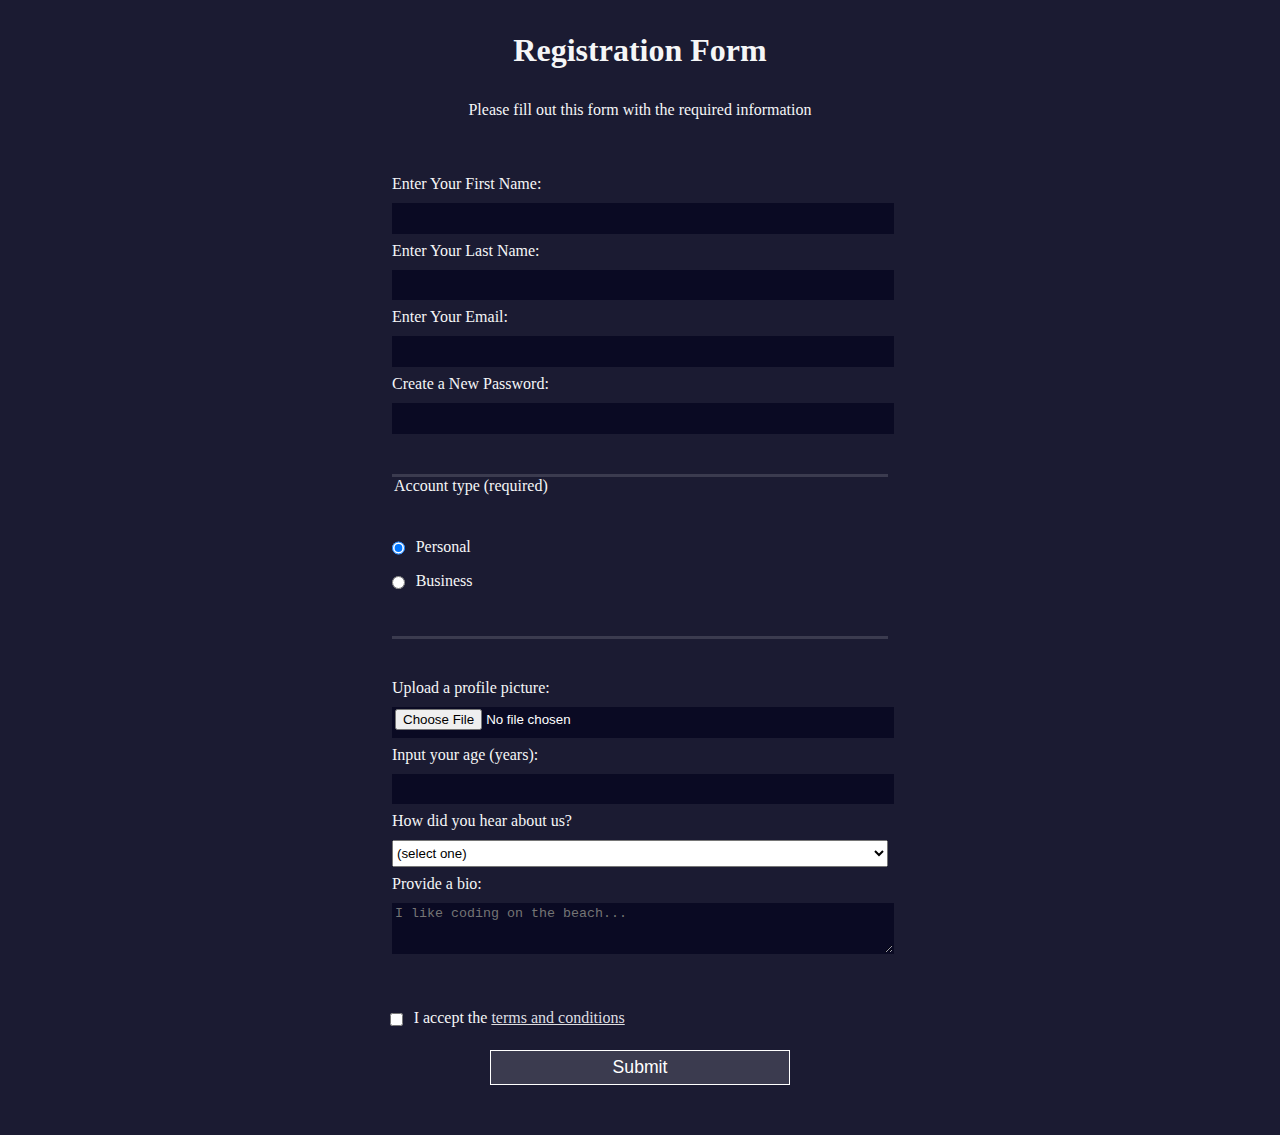
<file: 04-RegistrationForm/index.html>
<!DOCTYPE html>
<html lang="en">
    <head>
        <meta charset="utf-8">
        <link rel="stylesheet" href="./styles.css">
        <title>Registration Form</title>
    </head>
    <body>
        <h1>Registration Form</h1>
        <p>Please fill out this form with the required information</p>
        <!-- Action attribute specifies target server 
         method attribute specifies how to send form data -->
        <form action="https://register-demo.freecodecamp.org" method="post">
            <fieldset>
                <label for="first-name">Enter Your First Name: <input name="first-name" required id="first-name" type="text"></label> <!-- Space between innerText and input is important -->
                <label for="last-name">Enter Your Last Name: <input name="last-name" required id="last-name" type="text"></label> <!-- Link label & input with for & id attributes -->
                <label for="email">Enter Your Email: <input required name="email" id="email" type="email"></label>  <!-- Type attributes allow browser to expect certain characteristics. Password obscures entry field while email allows entries with @ and . in the domain-->
                <label for="new-password">Create a New Password: <input name="password" required id="new-password" type="password" minlength="8" pattern="[a-z0-5]{8,1}"></label>
                <!-- The input element pattern attribute allows a regex expression for password validation -->
            </fieldset>
            <fieldset>
                <legend>Account type (required)</legend>
                <!-- Adding a name attribute to the input elements with the same value relates the elements and allows only one selection -->
                <label for="personal-account"><input class="inline" type="radio" name="account-type" checked id="personal-account"> Personal</label>
                <label for="business-account"><input class="inline" type="radio" name="account-type" id="business-account"> Business</label>
            </fieldset>
            <fieldset>
                <label for="profile-picture">Upload a profile picture: <input type="file" name="avatar" id="profile-picture"></label>
                <label for="age">Input your age (years): <input type="number" min="13" max="120" name="age" id="age"></label>
                <label for="referrer">How did you hear about us? 
                    <select name="referrer" id="referrer">
                        <option value="">(select one)</option>
                        <option value="1">freeCodeCamp News</option>
                        <option value="2">freeCodeCamp YouTube Channel</option>
                        <option value="3">freeCodeCamp Forum</option>
                        <option value="4">Other</option>
                    </select>
                </label>
                <label for="bio">Provide a bio: <textarea rows="3" cols="30" name="bio" id="bio" placeholder="I like coding on the beach..." ></textarea></label>
            </fieldset>
            <label for="terms-and-conditions"><input class="inline" required type="checkbox" name="t&cs" id="terms-and-conditions"> I accept the <a href="https://www.freecodecamp.org/news/terms-of-service/">terms and conditions</a></label>
            <input type="submit" value="Submit"> 
            <!-- The first input element with a type of submit is automatically set to submit its nearest parent form element -->
        </form>
    </body>
</html>
</file>
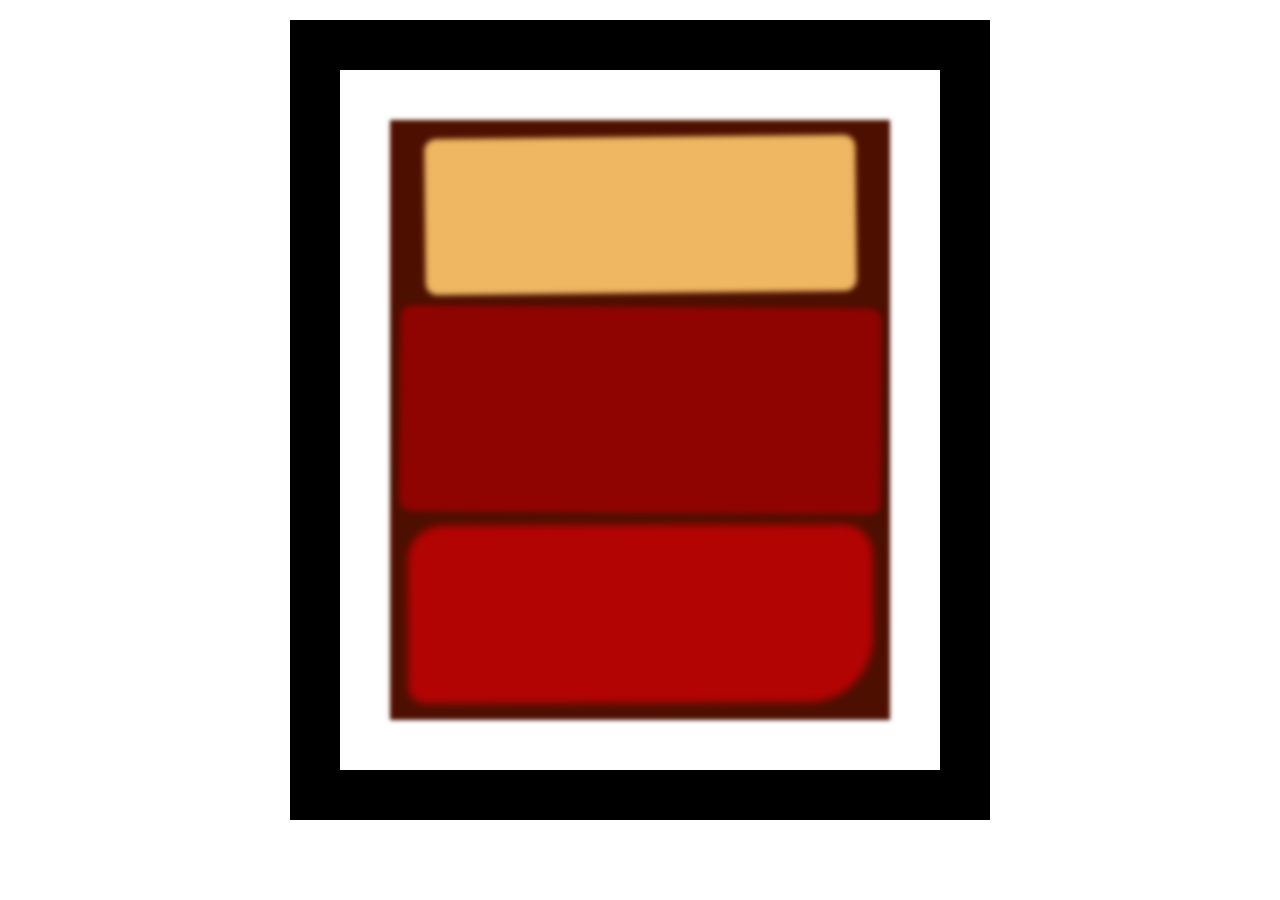
<file: 05-RothkoPainting/index.html>
<!DOCTYPE html>
<html lang="en">
    <head>
        <meta charset="utf-8">
        <link rel="stylesheet" href="styles.css">
        <title>Rothko Painting</title>
    </head>
    <body>
        <!-- <img src="https://cdn.freecodecamp.org/curriculum/css-box-model/diagram-1.png" alt=""> -->
        <!-- <img src="https://cdn.freecodecamp.org/curriculum/css-box-model/diagram-2.png" alt=""> -->
        <!-- <img src="https://cdn.freecodecamp.org/curriculum/css-box-model/diagram-3.png" alt=""> -->
        <div class="frame">
            <div class="canvas">
                <div class="one"></div>
                <div class="two"></div>
                <div class="three"></div>
            </div>
        </div>
    </body>
</html>
</file>
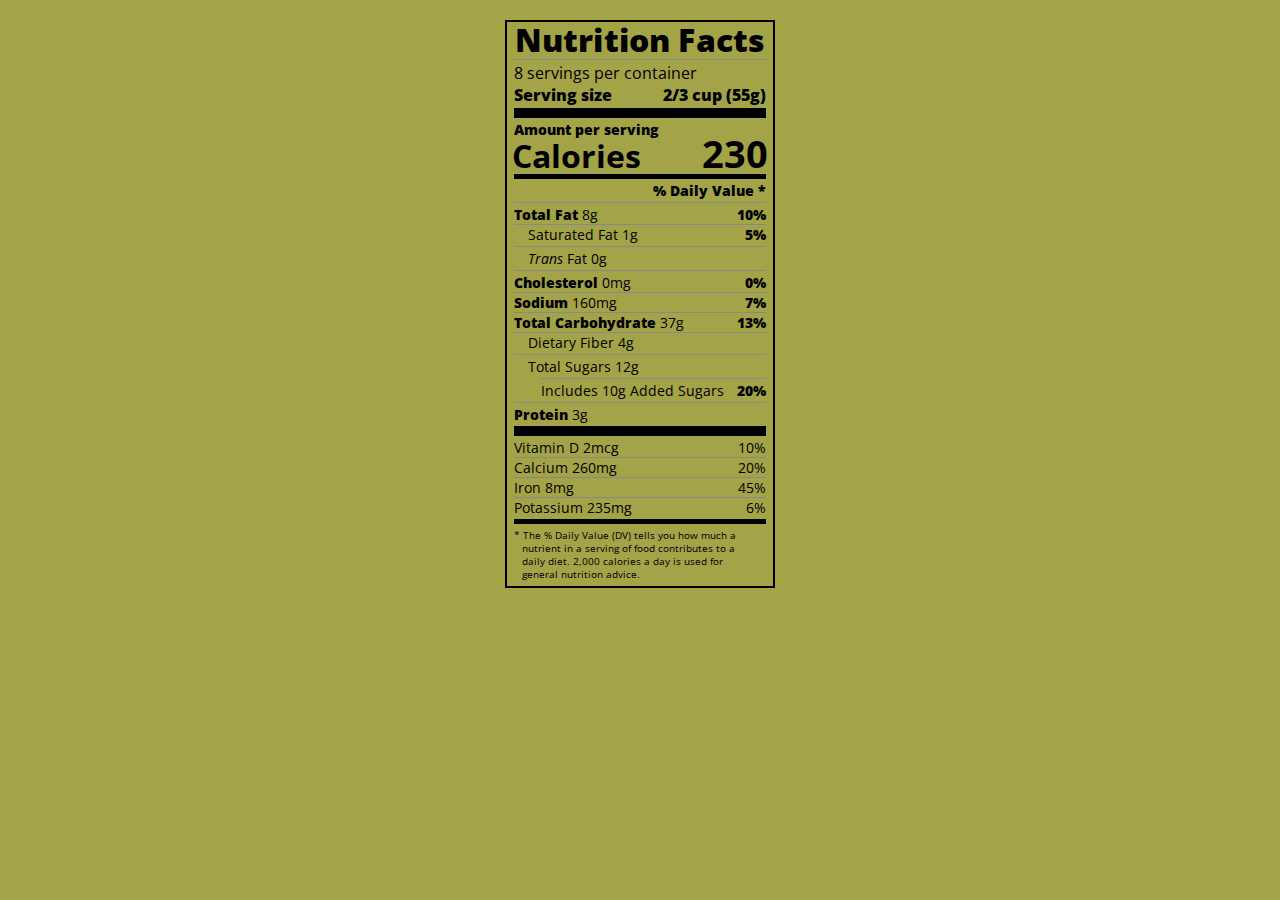
<file: 07-NutritionLabel/index.html>
<!DOCTYPE html>
<html lang="en">

<head>
    <meta charset="UTF-8">
    <link rel="stylesheet" href="https://fonts.googleapis.com/css?family=Open+Sans:400,700,800">
    <link rel="stylesheet" href="styles.css">
    <title>Nutrition Label</title>
</head>

<body>
    <div class="label">
        <header>
            <h1 class="bold">Nutrition Facts</h1>
            <div class="divider"></div>
            <p>8 servings per container</p>
            <p class="bold">Serving size <span>2/3 cup (55g)</span></p>
        </header>
        <div class="divider large"></div>
        <div class="calories-info">
            <div class="left-container">
                <h2 class="bold small-text">Amount per serving</h2>
                <p>Calories</p>
            </div>
            <span>230</span>
        </div>
        <div class="divider medium"></div>
        <div class="daily-value small-text">
            <p class="no-divider bold right">% Daily Value *</p>
            <div class="divider"></div>
            <p><span><span class="bold">Total Fat</span> 8g</span> <span class="bold">10%</span></p>
            <p class="no-divider indent">Saturated Fat 1g <span class="bold">5%</span></p>
            <div class="divider"></div>
            <p class="indent no-divider"><span><i>Trans</i> Fat 0g</span></p>
            <div class="divider"></div>
            <p><span><span class="bold">Cholesterol</span> 0mg</span> <span class="bold">0%</span></p>
            <p><span><span class="bold">Sodium</span> 160mg</span> <span class="bold">7%</span></p>
            <p><span><span class="bold">Total Carbohydrate</span> 37g</span> <span class="bold">13%</span></p>
            <p class="no-divider indent">Dietary Fiber 4g</p>
            <div class="divider"></div>
            <p class="no-divider indent">Total Sugars 12g</p>
            <div class="divider double-indent"></div>
            <p class="no-divider double-indent">Includes 10g Added Sugars <span class="bold">20%</span></p>
            <div class="divider"></div>
            <p class="no-divider"><span><span class="bold">Protein</span> 3g</span></p>
            <div class="divider large"></div>
            <p>Vitamin D 2mcg <span>10%</span></p>
            <p>Calcium 260mg <span>20%</span></p>
            <p>Iron 8mg <span>45%</span></p>
            <p class="no-divider">Potassium 235mg <span>6%</span></p>
        </div>
        <div class="divider medium"></div>
        <p class="note">* The % Daily Value (DV) tells you how much a nutrient in a serving of food contributes to a daily diet. 2,000 calories a day is used for general nutrition advice.</p>
    </div>
</body>

</html>
</file>
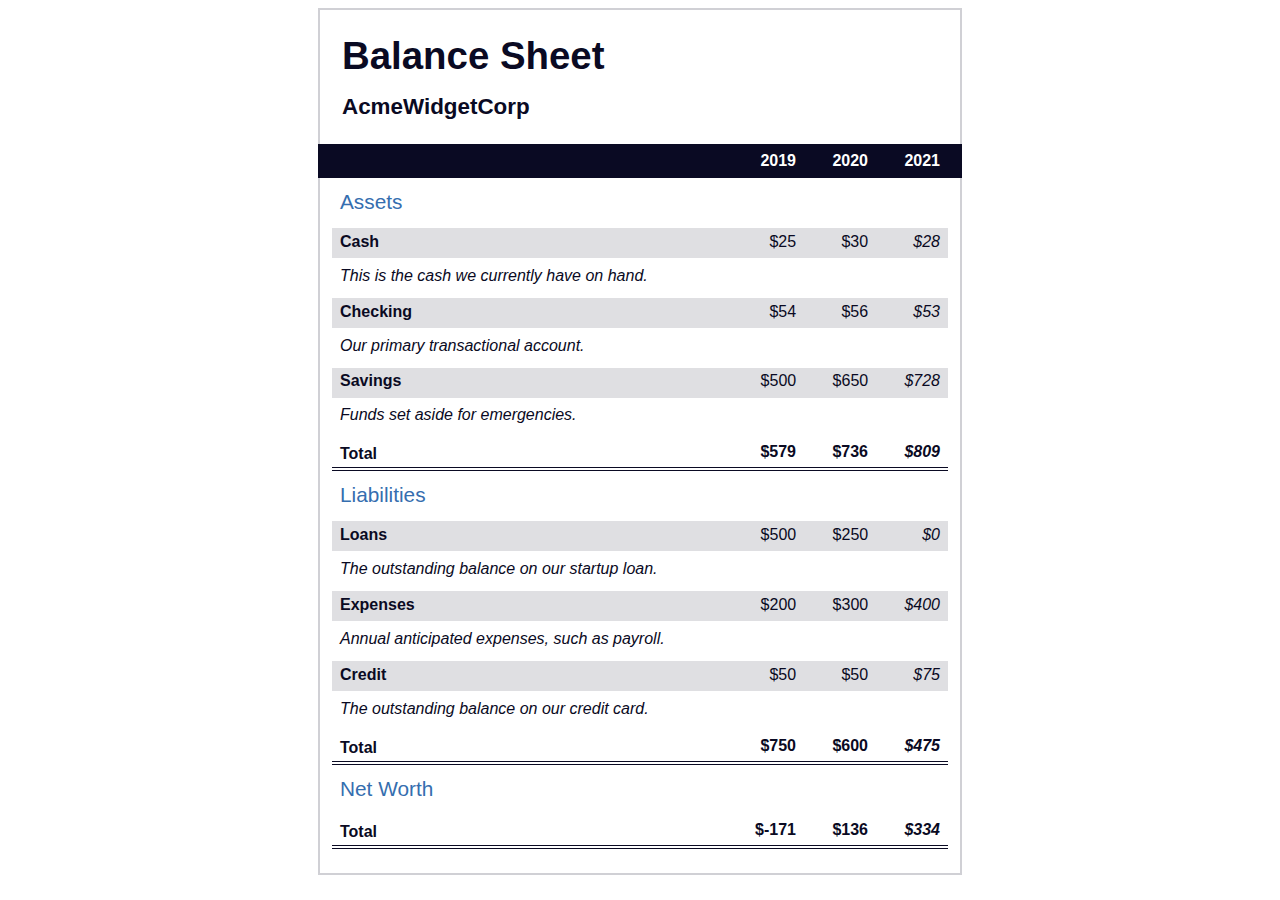
<file: 09-BalanceSheet/index.html>
<!DOCTYPE html>
<html lang="en">
    <head>
        <meta charset="UTF-8">
        <meta name="viewport" content="width=device-width, initial-scale=1.0">
        <link rel="stylesheet" href="styles.css">
        <title>Balance Sheet</title>
    </head>
    <body>
        <main>
            <section>
                <h1>
                    <span class="flex">
                        <span>AcmeWidgetCorp</span><span>Balance Sheet</span>
                    </span>
                </h1>
                <div id="years" aria-hidden="true">
                    <span class="year">2019</span>
                    <span class="year">2020</span>
                    <span class="year">2021</span>
                </div>
                <div class="table-wrap">
                    <table>
                        <caption>Assets</caption>
                        <thead>
                            <tr> <!-- table row element -->
                                <td> <!-- Data cell element -->
                                    <th><span class="sr-only year">2019</span></th> <!-- header cell -->
                                    <th><span class="sr-only year">2020</span></th>
                                    <th class="current"><span class="sr-only year">2021</span></th>
                                </td>
                            </tr>
                        </thead>
                        <tbody>
                            <tr class="data">
                                <th>Cash <span class="description">This is the cash we currently have on hand.</span></th>
                                <td>$25</td>
                                <td>$30</td>
                                <td class="current">$28</td>
                            </tr>
                            <tr class="data">
                                <th>Checking <span class="description">Our primary transactional account.</span></th>
                                <td>$54</td>
                                <td>$56</td>
                                <td class="current">$53</td>
                            </tr>
                            <tr class="data">
                                <th>Savings <span class="description">Funds set aside for emergencies.</span></th>
                                <td>$500</td>
                                <td>$650</td>
                                <td class="current">$728</td>
                            </tr>
                            <tr class="total">
                                <th>Total <span class="sr-only">Assets</span></th>
                                <td>$579</td>
                                <td>$736</td>
                                <td class="current">$809</td>
                            </tr>
                        </tbody>
                    </table>
                    <table>
                        <caption>Liabilities</caption>
                        <thead>
                            <tr>
                                <td>
                                    <th><span class="sr-only">2019</span></th>
                                    <th><span class="sr-only">2020</span></th>
                                    <th><span class="sr-only">2021</span></th>
                                </td>
                            </tr>
                        </thead>
                        <tbody>
                            <tr class="data">
                                <th>Loans <span class="description">The outstanding balance on our startup loan.</span></th>
                                <td>$500</td>
                                <td>$250</td>
                                <td class="current">$0</td>
                            </tr>
                            <tr class="data">
                                <th>Expenses <span class="description">Annual anticipated expenses, such as payroll.</span></th>
                                <td>$200</td>
                                <td>$300</td>
                                <td class="current">$400</td>
                            </tr>
                            <tr class="data">
                                <th>Credit <span class="description">The outstanding balance on our credit card.</span></th>
                                <td>$50</td>
                                <td>$50</td>
                                <td class="current">$75</td>
                            </tr>
                            <tr class="total">
                                <th>Total <span class="sr-only">Liabilities</span></th>
                                <td>$750</td>
                                <td>$600</td>
                                <td class="current">$475</td>
                            </tr>
                        </tbody>
                    </table>
                    <table>
                        <caption>Net Worth</caption>
                        <thead>
                            <tr>
                                <td></td>
                                <th><span class="sr-only">2019</span></th>
                                <th><span class="sr-only">2020</span></th>
                                <th><span class="sr-only">2021</span></th>
                            </tr>
                        </thead>
                        <tbody>
                            <tr class="total">
                                <th>Total <span class="sr-only">Net Worth</span></th>
                                <td>$-171</td>
                                <td>$136</td>
                                <td class="current">$334</td>
                            </tr>
                        </tbody>
                    </table>
                </div>
            </section>
        </main>
    </body>
</html>
</file>
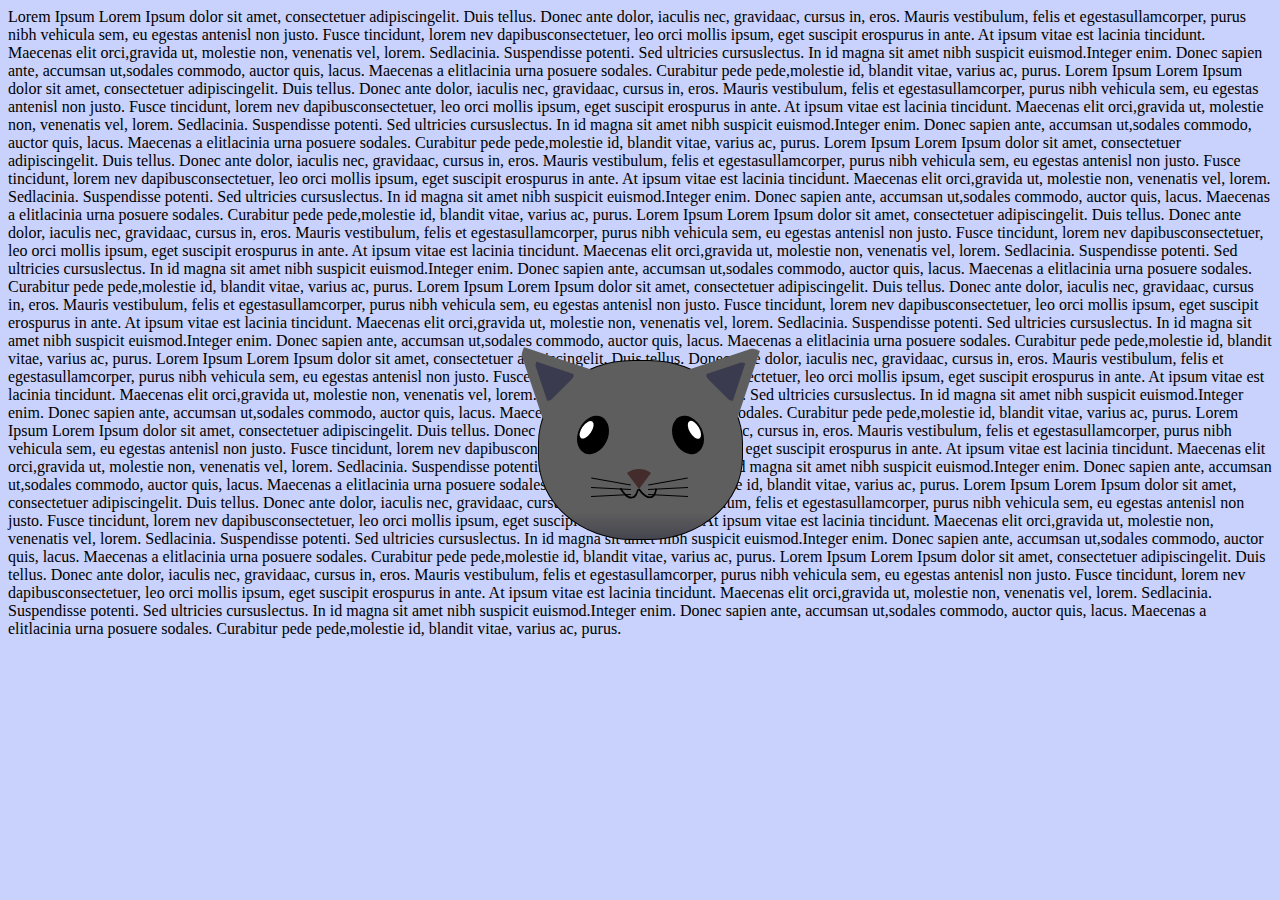
<file: 10-CatPainting/index.html>
<!DOCTYPE html>
<html lang="en">
    <head>
        <meta charset="UTF-8">
        <link rel="stylesheet" href="./styles.css">
        <title>fCC Cat Painting</title>
    </head>
    <body>
        <main>
            Lorem Ipsum Lorem Ipsum dolor sit amet, consectetuer adipiscingelit. Duis tellus. Donec ante dolor, iaculis nec, gravidaac, cursus in, eros. Mauris vestibulum, felis et egestasullamcorper, purus nibh vehicula sem, eu egestas antenisl non justo. Fusce tincidunt, lorem nev dapibusconsectetuer, leo orci mollis ipsum, eget suscipit erospurus in ante. At ipsum vitae est lacinia tincidunt. Maecenas elit orci,gravida ut, molestie non, venenatis vel, lorem. Sedlacinia. Suspendisse potenti. Sed ultricies cursuslectus. In id magna sit amet nibh suspicit euismod.Integer enim. Donec sapien ante, accumsan ut,sodales commodo, auctor quis, lacus. Maecenas a elitlacinia urna posuere sodales. Curabitur pede pede,molestie id, blandit vitae, varius ac, purus. 
            Lorem Ipsum Lorem Ipsum dolor sit amet, consectetuer adipiscingelit. Duis tellus. Donec ante dolor, iaculis nec, gravidaac, cursus in, eros. Mauris vestibulum, felis et egestasullamcorper, purus nibh vehicula sem, eu egestas antenisl non justo. Fusce tincidunt, lorem nev dapibusconsectetuer, leo orci mollis ipsum, eget suscipit erospurus in ante. At ipsum vitae est lacinia tincidunt. Maecenas elit orci,gravida ut, molestie non, venenatis vel, lorem. Sedlacinia. Suspendisse potenti. Sed ultricies cursuslectus. In id magna sit amet nibh suspicit euismod.Integer enim. Donec sapien ante, accumsan ut,sodales commodo, auctor quis, lacus. Maecenas a elitlacinia urna posuere sodales. Curabitur pede pede,molestie id, blandit vitae, varius ac, purus. 
            Lorem Ipsum Lorem Ipsum dolor sit amet, consectetuer adipiscingelit. Duis tellus. Donec ante dolor, iaculis nec, gravidaac, cursus in, eros. Mauris vestibulum, felis et egestasullamcorper, purus nibh vehicula sem, eu egestas antenisl non justo. Fusce tincidunt, lorem nev dapibusconsectetuer, leo orci mollis ipsum, eget suscipit erospurus in ante. At ipsum vitae est lacinia tincidunt. Maecenas elit orci,gravida ut, molestie non, venenatis vel, lorem. Sedlacinia. Suspendisse potenti. Sed ultricies cursuslectus. In id magna sit amet nibh suspicit euismod.Integer enim. Donec sapien ante, accumsan ut,sodales commodo, auctor quis, lacus. Maecenas a elitlacinia urna posuere sodales. Curabitur pede pede,molestie id, blandit vitae, varius ac, purus. 
            Lorem Ipsum Lorem Ipsum dolor sit amet, consectetuer adipiscingelit. Duis tellus. Donec ante dolor, iaculis nec, gravidaac, cursus in, eros. Mauris vestibulum, felis et egestasullamcorper, purus nibh vehicula sem, eu egestas antenisl non justo. Fusce tincidunt, lorem nev dapibusconsectetuer, leo orci mollis ipsum, eget suscipit erospurus in ante. At ipsum vitae est lacinia tincidunt. Maecenas elit orci,gravida ut, molestie non, venenatis vel, lorem. Sedlacinia. Suspendisse potenti. Sed ultricies cursuslectus. In id magna sit amet nibh suspicit euismod.Integer enim. Donec sapien ante, accumsan ut,sodales commodo, auctor quis, lacus. Maecenas a elitlacinia urna posuere sodales. Curabitur pede pede,molestie id, blandit vitae, varius ac, purus. 
            <div class="cat-head">
                <div class="cat-ears">
                    <div class="cat-left-ear">
                        <div class="cat-left-inner-ear"></div>
                    </div>
                    <div class="cat-right-ear">
                        <div class="cat-right-inner-ear"></div>
                    </div>
                </div>
                <div class="cat-eyes">
                    <div class="cat-left-eye">
                        <div class="cat-left-inner-eye"></div>
                    </div>
                    <div class="cat-right-eye">
                        <div class="cat-right-inner-eye"></div>
                    </div>
                </div>
                <div class="cat-nose"></div>
                <div class="cat-mouth">
                    <div class="cat-mouth-line-left"></div>
                    <div class="cat-mouth-line-right"></div>
                </div>
                <div class="cat-whiskers">
                    <div class="cat-whiskers-left">
                        <div class="cat-whisker-left-top"></div>
                        <div class="cat-whisker-left-middle"></div>
                        <div class="cat-whisker-left-bottom"></div>
                    </div>
                    <div class="cat-whiskers-right">
                        <div class="cat-whisker-right-top"></div>
                        <div class="cat-whisker-right-middle"></div>
                        <div class="cat-whisker-right-bottom"></div>
                    </div>
                </div>
            </div>
            Lorem Ipsum Lorem Ipsum dolor sit amet, consectetuer adipiscingelit. Duis tellus. Donec ante dolor, iaculis nec, gravidaac, cursus in, eros. Mauris vestibulum, felis et egestasullamcorper, purus nibh vehicula sem, eu egestas antenisl non justo. Fusce tincidunt, lorem nev dapibusconsectetuer, leo orci mollis ipsum, eget suscipit erospurus in ante. At ipsum vitae est lacinia tincidunt. Maecenas elit orci,gravida ut, molestie non, venenatis vel, lorem. Sedlacinia. Suspendisse potenti. Sed ultricies cursuslectus. In id magna sit amet nibh suspicit euismod.Integer enim. Donec sapien ante, accumsan ut,sodales commodo, auctor quis, lacus. Maecenas a elitlacinia urna posuere sodales. Curabitur pede pede,molestie id, blandit vitae, varius ac, purus.            Lorem Ipsum Lorem Ipsum dolor sit amet, consectetuer adipiscingelit. Duis tellus. Donec ante dolor, iaculis nec, gravidaac, cursus in, eros. Mauris vestibulum, felis et egestasullamcorper, purus nibh vehicula sem, eu egestas antenisl non justo. Fusce tincidunt, lorem nev dapibusconsectetuer, leo orci mollis ipsum, eget suscipit erospurus in ante. At ipsum vitae est lacinia tincidunt. Maecenas elit orci,gravida ut, molestie non, venenatis vel, lorem. Sedlacinia. Suspendisse potenti. Sed ultricies cursuslectus. In id magna sit amet nibh suspicit euismod.Integer enim. Donec sapien ante, accumsan ut,sodales commodo, auctor quis, lacus. Maecenas a elitlacinia urna posuere sodales. Curabitur pede pede,molestie id, blandit vitae, varius ac, purus. 
            Lorem Ipsum Lorem Ipsum dolor sit amet, consectetuer adipiscingelit. Duis tellus. Donec ante dolor, iaculis nec, gravidaac, cursus in, eros. Mauris vestibulum, felis et egestasullamcorper, purus nibh vehicula sem, eu egestas antenisl non justo. Fusce tincidunt, lorem nev dapibusconsectetuer, leo orci mollis ipsum, eget suscipit erospurus in ante. At ipsum vitae est lacinia tincidunt. Maecenas elit orci,gravida ut, molestie non, venenatis vel, lorem. Sedlacinia. Suspendisse potenti. Sed ultricies cursuslectus. In id magna sit amet nibh suspicit euismod.Integer enim. Donec sapien ante, accumsan ut,sodales commodo, auctor quis, lacus. Maecenas a elitlacinia urna posuere sodales. Curabitur pede pede,molestie id, blandit vitae, varius ac, purus. 
            Lorem Ipsum Lorem Ipsum dolor sit amet, consectetuer adipiscingelit. Duis tellus. Donec ante dolor, iaculis nec, gravidaac, cursus in, eros. Mauris vestibulum, felis et egestasullamcorper, purus nibh vehicula sem, eu egestas antenisl non justo. Fusce tincidunt, lorem nev dapibusconsectetuer, leo orci mollis ipsum, eget suscipit erospurus in ante. At ipsum vitae est lacinia tincidunt. Maecenas elit orci,gravida ut, molestie non, venenatis vel, lorem. Sedlacinia. Suspendisse potenti. Sed ultricies cursuslectus. In id magna sit amet nibh suspicit euismod.Integer enim. Donec sapien ante, accumsan ut,sodales commodo, auctor quis, lacus. Maecenas a elitlacinia urna posuere sodales. Curabitur pede pede,molestie id, blandit vitae, varius ac, purus. 
            Lorem Ipsum Lorem Ipsum dolor sit amet, consectetuer adipiscingelit. Duis tellus. Donec ante dolor, iaculis nec, gravidaac, cursus in, eros. Mauris vestibulum, felis et egestasullamcorper, purus nibh vehicula sem, eu egestas antenisl non justo. Fusce tincidunt, lorem nev dapibusconsectetuer, leo orci mollis ipsum, eget suscipit erospurus in ante. At ipsum vitae est lacinia tincidunt. Maecenas elit orci,gravida ut, molestie non, venenatis vel, lorem. Sedlacinia. Suspendisse potenti. Sed ultricies cursuslectus. In id magna sit amet nibh suspicit euismod.Integer enim. Donec sapien ante, accumsan ut,sodales commodo, auctor quis, lacus. Maecenas a elitlacinia urna posuere sodales. Curabitur pede pede,molestie id, blandit vitae, varius ac, purus. 
        </main>
    </body>
</html>
</file>
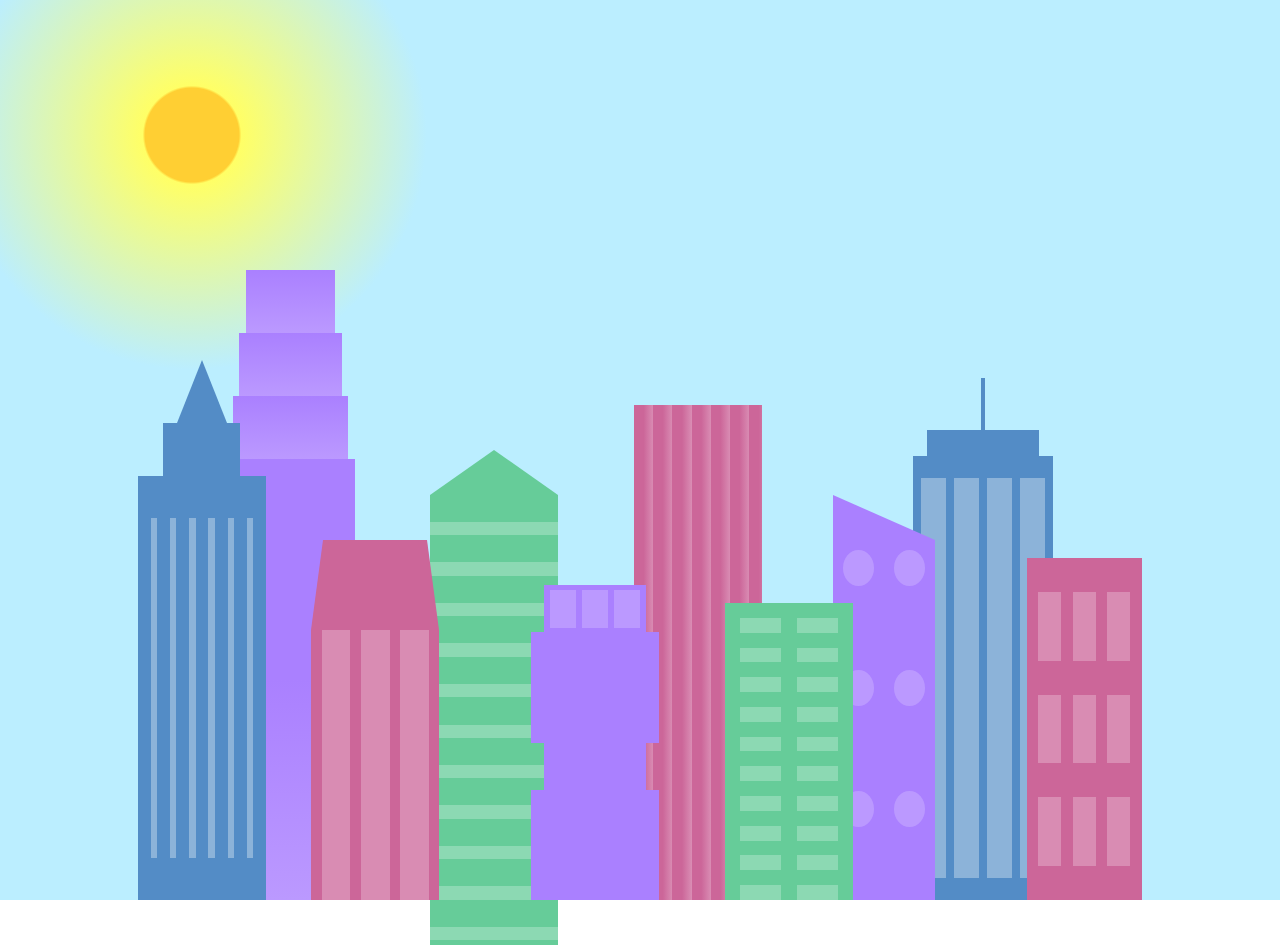
<file: 12_CitySkyline/index.html>
<!DOCTYPE html>
<html lang="en">
    <head>
        <meta charset="UTF-8">
        <link rel="stylesheet" href="./styles.css">
        <title>City Skyline</title>
    </head>
    <body>
        <div class="background-buildings sky">
            <div></div>
            <div></div>
            <div class="bb1 building-wrap">
                <div class="bb1a bb1-window"></div>
                <div class="bb1b bb1-window"></div>
                <div class="bb1c bb1-window"></div>
                <div class="bb1d"></div>
            </div>
            <div class="bb2">
                <div class="bb2a"></div>
                <div class="bb2b"></div>
            </div>
            <div class="bb3"></div>
            <div></div>
            <div class="bb4 building-wrap">
                <div class="bb4a"></div>
                <div class="bb4b"></div>
                <div class="bb4c window-wrap">
                    <div class="bb4-window"></div>
                    <div class="bb4-window"></div>
                    <div class="bb4-window"></div>
                    <div class="bb4-window"></div>
                </div>
            </div>
            <div></div>
            <div></div>
        </div>
        <div class="foreground-buildings">
            <div></div>
            <div></div>
            <div class="fb1 building-wrap">
                <div class="fb1a"></div>
                <div class="fb1b"></div>
                <div class="fb1c"></div>
            </div>
            <div class="fb2">
                <div class="fb2a"></div>
                <div class="fb2b window-wrap">
                    <div class="fb2-window"></div>
                    <div class="fb2-window"></div>
                    <div class="fb2-window"></div>
                </div>
            </div>
            <div></div>
            <div class="fb3 building-wrap">
                <div class="fb3a window-wrap">
                    <div class="fb3-window"></div>
                    <div class="fb3-window"></div>
                    <div class="fb3-window"></div>
                </div>
                <div class="fb3b"></div>
                <div class="fb3a"></div>
                <div class="fb3b"></div>
            </div>
            <div class="fb4">
                <div class="fb4a"></div>
                <div class="fb4b">
                    <div class="fb4-window"></div>
                    <div class="fb4-window"></div>
                    <div class="fb4-window"></div>
                    <div class="fb4-window"></div>
                    <div class="fb4-window"></div>
                    <div class="fb4-window"></div>
                </div>
            </div>
            <div class="fb5"></div>
            <div class="fb6"></div>
            <div></div>
            <div></div>
        </div>
    </body>
</html>
</file>
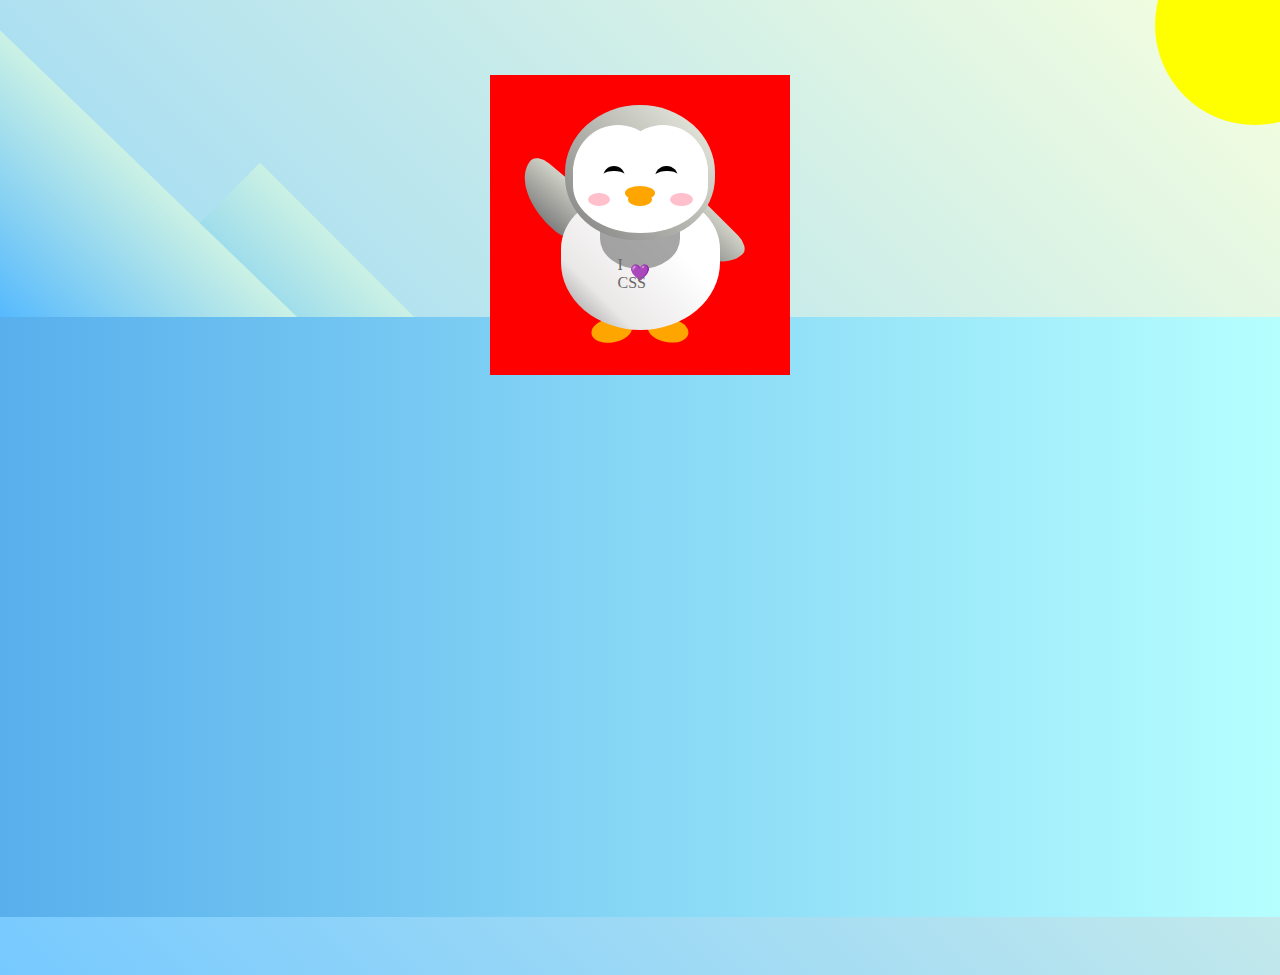
<file: 14-Penguin/index.html>
<!DOCTYPE html>
<html lang="en">
<head>
    <meta charset="UTF-8">
    <meta name="viewport" content="width=device-width, initial-scale=1.0">
    <title>Penguin</title>
    <link rel="stylesheet" href="./styles.css">
</head>
<body>
    <div class="left-mountain"></div>
    <div class="back-mountain"></div>
    <div class="sun"></div>
    <div class="penguin">
        <div class="penguin-head">
            <div class="face left"></div>
            <div class="face right"></div>
            <div class="chin"></div>
            <div class="eye left">
                <div class="eye-lid"></div>
            </div>
            <div class="eye right">
                <div class="eye-lid"></div>
            </div>
            <div class="blush left"></div>
            <div class="blush right"></div>
            <div class="beak top"></div>
            <div class="beak bottom"></div>
        </div>
        <div class="shirt">
            <div>💜</div>
            <p>I CSS</p>
        </div>
        <div class="penguin-body">
            <div class="arm left"></div>
            <div class="arm right"></div>
            <div class="foot left"></div>
            <div class="foot right"></div>
        </div>
    </div>
    <div class="ground"></div>
</body>
</html>
</file>
<file: 04-RegistrationForm/styles.css>
body {
    width: 100%;
    height: 100vh; /* vh = veiwport height */
    margin: 0;  /* removes the horizontal scroll bar by removing default margin set by browsers*/
    background-color: #1b1b32;
    color: #f5f6f7;
    font-family: Tahoma;
    font-size: 16px;
}

label {
    display: block; /* label elements are inline by default */
    margin: 0.5rem 0;
}

h1, p {
    margin: 1em auto;
    text-align: center;
}

input[type="file"] {
    padding: 1px 2px;
}

/* Attribute selectors target an element by a value assigned to an attribute */
input[type="submit"] {  
    display: block;
    width: 60%;
    min-width: 300px;
    margin: 1em auto;
    height: 2em;
    font-size: 1.1rem;
    background-color: #3b3b4f;
    border-color: white;
}

input, textarea, select {
    width: 100%;
    margin: 10px 0 0 0;
    min-height: 2em;
}

input, textarea {
    background-color: #0a0a23;
    border: 1px solid #0a0a23;
    color: #ffffff;
}

fieldset {
    border: none;
    padding: 2rem 0;
    border-bottom: 3px solid #3b3b4f;
}

fieldset:last-of-type {
    border-bottom: none;
}

form {
    margin: 0 auto;
    max-width: 500px;
    min-width: 300px;
    width: 60vw;
    padding-bottom: 2em;
}

a {
    color: #dfdfe2;
}

.inline {
    width: unset;
    margin: 0;
    margin-right: 0.5em;
    vertical-align: middle;
}
</file>
<file: 05-RothkoPainting/styles.css>
.canvas {
    width: 500px;
    height: 600px;
    background-color: #4d0f00;
    /* padding: 1px;  This padding stops the one element from pushing past the canvas & onto the frame's border but changes canvas dimensions */
    overflow: hidden; /* Overflow property restores canvas original dimensions that changed with the addition of padding */
    filter: blur(2px);
}

.frame {
    border: 50px solid black;
    width: 500px;
    padding: 50px;
    margin: 20px auto;
}

.one {
    width: 425px;
    height: 150px;
    background-color: #efb762;
    margin: 20px auto; /* This margin pushes .two down */
    box-shadow: 0 0 3px 3px #efb762;
    border-radius: 9px;
    transform: rotate(-0.6deg);
}

.two {
    width: 475px;
    height: 200px;
    background-color: #8f0401;
    margin: 0 auto 20px; /* This margin pushes .three down */
    box-shadow: 0 0 3px 3px #8f0401;
    border-radius: 8px 10px;  /* [border-radius property](https://developer.mozilla.org/en-US/docs/Web/CSS/border-radius) */
    transform: rotate(0.4deg);
}

.one, .two {
    filter: blur(1px);
}

.three {
    width: 91%;
    height: 28%;
    background-color: #b20403;
    margin: auto;
    filter: blur(2px);
    box-shadow: 0 0 5px 5px #b20403;
    border-radius: 30px 25px 60px 12px;
    transform: rotate(-0.2deg);
}
</file>
<file: 07-NutritionLabel/styles.css>
* {
    box-sizing: border-box;
}

html {
    font-size: 16px;
}

body {
    font-family: "Open Sans", sans-serif;
    background-color: rgba(128, 128, 0, 0.721);
}

.label {
    border: 2px solid black;
    width: 270px;
    margin: 20px auto;
    padding: 0 7px;
}

header h1 {
    text-align: center;
    margin: -4px 0;
    letter-spacing: 0.15px;
}

p {
    margin: 0;
    display: flex;
    justify-content: space-between;
}

.divider {
    border-bottom: 1px solid #888989;
    margin: 2px 0;
}

.bold {
    font-weight: 800;
}

.large {
    height: 10px;
}

.large, .medium {
    background-color: black;
    border: 0; 
}

.small-text {
    font-size: 0.85rem; /*rem = root em and is related to the html element font size */
}

.calories-info h2 {
    margin: 0;
}

.calories-info {
    display: flex;
    justify-content: space-between;
    align-items: flex-end;
}

.left-container p {
    margin: -5px -2px;
    font-size: 2em;
    font-weight: 700;
}

.calories-info span {
    font-size: 2.4em;
    font-weight: 700;
    margin: -7px -2px;
}

.medium {
    height: 5px;
}

.right {
    justify-content: flex-end;
}

.indent {
    margin-left: 1em;
}

/* The not pseudo-selector selects all elements that do not match a given rule::after
In this case, all .daily-value p elements without a no-divider class
*/
.daily-value p:not(.no-divider) {
    border-bottom: 1px solid #888989;
}

.double-indent {
    margin-left: 2em;
}

.note {
    font-size: 0.6rem;
    margin: 5px 0;
    padding: 0 8px;
    text-indent: -8px;
}
</file>
<file: 09-BalanceSheet/styles.css>
/* !important keyword ensures properties are always applied regardless of order or specificity https://developer.mozilla.org/en-US/docs/Web/CSS/important */
span[class~="sr-only"] {
     border: 0 !important;
    /* [Step 31 & 47 - clip property is deprecated ](https://developer.mozilla.org/en-US/docs/Web/CSS/clip#browser_compatibility) */
    /* clip: rect(1px, 1px, 1px, 1px); */
    /* Desired effect is acheived with the following propery setting - but tests still require both? */
    clip-path: inset(50%) !important; 
    width: 1px !important;
    height: 1px !important;
    overflow: hidden !important;
    white-space: nowrap !important;
    position: absolute !important;
    padding: 0 !important;
    margin: -1px !important;
}

html {
    box-sizing: border-box;
}

body {
    font-family: sans-serif;
    color: #0a0a23;
}

h1 {
    max-width: 37.25rem;
    margin: 0 auto;
    padding: 1.5rem 1.25rem;
}

h1 .flex {
    display: flex;
    flex-direction: column-reverse;
    gap: 1rem;
}

/* first-of-type pseudo selector targets the first element (span in this case) */
h1 .flex span:first-of-type {
    font-size: 0.7em;
}

h1 .flex span:last-of-type {
    font-size: 1.2em;
}

section {
    max-width: 40rem;
    margin: 0 auto;
    border: 2px solid #d0d0d5;
}

#years {
    display: flex;
    justify-content: flex-end;
    /* https://developer.mozilla.org/en-US/docs/Web/CSS/position */
    position: sticky;
    /* https://developer.mozilla.org/en-US/docs/Web/CSS/top */
    top: 0;
    color: #fff;
    background-color: #0a0a23;
    margin: 0 -2px;
    /* https://developer.mozilla.org/en-US/docs/Web/CSS/calc */
    padding: 0.5rem calc(1.25rem + 2px) 0.5rem 0;
    /* Sticky positioning are moved into their own stack.  z-index can prevent other elements from obscuring this stack. */
    z-index: 999;
}

/* Target #years child span elements with a class attribute */
#years span[class] {
    font-weight: bold;
    width: 4.5rem;
    text-align: right;
}

.table-wrap {
    padding: 0 0.75rem 1.5rem 0.75rem;
}

table {
    border-collapse: collapse;
    border: 0;
    width: 100%;
    position: relative;
    margin-top: 3rem;
}

table caption {
    color: #356eaf;
    font-size: 1.3em;
    font-weight: normal;
    position: absolute;
    top: -2.25rem;
    left: 0.5rem; 
}

tbody td {
    width: 100vw;
    min-width: 4rem;
    max-width: 4rem;
}

tbody th {
    width: calc(100% - 12rem);
}

tr[class="total"] {
    border-bottom: 4px double #0a0a23;
    font-weight: bold;
}

/* The key difference between tr[class="total"] and tr.total is that the first will select tr elements where the only class is total.
The second will select tr elements where the class includes total.*/
tr[class="total"] th {
    text-align: left;
    padding: 0.5rem 0 0.25rem 0.5rem;
}

tr.total td {
    text-align: right;
    padding: 0 0.25rem;
}

tr.total td:nth-of-type(3) {
    padding-right: 0.5rem;
}

tr.total:hover {
    background-color: #99c9ff;
}

td.current {
    font-style: italic;
}

tr.data {
    background-image: linear-gradient(to bottom, #dfdfe2 1.845rem, white 1.845rem);
}

tr.data th {
    text-align: left;
    padding-top: 0.3rem;
    padding-left: 0.5rem;
}

tr.data th .description {
    display: block;
    font-style: italic;
    font-weight: normal;
    padding: 1rem 0 0.75rem;
    margin-right: -13.5rem;
}

tr.data td {
    vertical-align: top;
    text-align: right;
    padding: 0.3rem 0.24rem 0;
}

tr.data td:last-of-type {
    padding-right: 0.5rem;
}
</file>
<file: 10-CatPainting/styles.css>
* {
    box-sizing: border-box;
}

body {
    background-color: #c9d2fc;
}

.cat-head {
    position: absolute; 
    right: 0;
    left: 0;
    top: 0; 
    bottom: 0;
    margin: auto auto;
    /* Submitted PR - Step 11 doesn't permit negative values for left property. */
    /* absolute positioning takes elements out of the normal document flow - top, right, bottom & left props determine position */
    width: 205px;
    height: 180px;
    border: 1px solid #000;
    border-radius: 46%;
    background: linear-gradient(#5e5e5e 85%, #45454f 100%);
}

.cat-left-ear {
    /* Absolute positioning has the effect of pushing the ends
    of the rectangle together as it is still contained by the parent element
    but removed from the document flow */
    position: absolute;
    top: -26px;
    left: -31px;
    z-index: 1;
    border-top-left-radius: 90px;
    border-top-right-radius: 10px;
    /* transform allows modifications to shape, position & size without affecting surrounding elements. */
    transform: rotate(-45deg);
    border-left: 35px solid transparent;
    border-right: 35px solid transparent;
    border-bottom: 70px solid #5e5e5e;
}

.cat-right-ear {
    position: absolute;
    top: -26px;
    left: 163px;
    z-index: 1;
    transform: rotate(45deg);
    border-top-left-radius: 90px;
    border-top-right-radius: 10px;
    border-left: 35px solid transparent;
    border-right: 35px solid transparent;
    border-bottom: 70px solid #5e5e5e;
}

.cat-left-inner-ear {
    position: absolute;
    top: 22px;
    left: -20px;
    border-bottom-right-radius: 40%;
    border-bottom-left-radius: 40%;
    border-top-left-radius: 90px;
    border-top-right-radius: 10px;
    border-left: 20px solid transparent;
    border-right: 20px solid transparent;
    border-bottom: 40px solid #3b3b4f;
}

.cat-right-inner-ear {
    position: absolute;
    top: 22px;
    left: -20px;
    border-bottom-right-radius: 40%;
    border-bottom-left-radius: 40%;
    border-top-left-radius: 90px;
    border-top-right-radius: 10px;
    border-left: 20px solid transparent;
    border-right: 20px solid transparent;
    border-bottom: 40px solid #3b3b4f;
}

.cat-left-eye {
    position: absolute;
    /* Change the z-index to see the eye before positioning */
    /* z-index: 99; */
    top: 54px;
    left: 39px;
    border-radius: 60%;
    transform: rotate(25deg);
    width: 30px;
    height: 40px;
    background-color: #000;
}

.cat-right-eye {
    position: absolute;
    top: 54px;
    left: 134px;
    /* z-index: 99; */    
    border-radius: 60%;
    transform: rotate(-25deg);
    width: 30px;
    height: 40px;
    background-color: #000;
}

.cat-left-inner-eye {
    position: absolute;
    top: 8px;
    left: 2px;
    border-radius: 60%;
    transform: rotate(10deg);
    width: 10px;
    height: 20px;
    background-color: #fff;
}

.cat-right-inner-eye {
    position: absolute;
    top: 8px;
    left: 18px;
    border-radius: 60%;
    transform: rotate(-5deg);
    width: 10px;
    height: 20px;
    background-color: #fff;
}

.cat-nose {
    position: absolute;
    top: 108px;
    left: 85px;
    border-top-left-radius: 50%;
    border-bottom-right-radius: 50%;
    border-bottom-left-radius: 50%;
    transform: rotate(180deg);
    /* z-index: 99; */
    border-left: 15px solid transparent;
    border-right: 15px solid transparent;
    border-bottom: 20px solid #442c2c;
}

.cat-mouth div {
    width: 30px;
    height: 50px;
    border: 2px solid #000;
    border-color: black transparent transparent transparent;
    border-radius: 190%/190px 150px 0 0;
}

.cat-mouth-line-left {
    position: absolute;
    top: 88px;
    left: 74px;
    transform: rotate(170deg);
}

.cat-mouth-line-right {
    position: absolute;
    top: 88px;
    left: 91px;
    transform: rotate(165deg);
}

.cat-whiskers-left div {
    width: 40px;
    height: 1px;
    background-color: #000;
}

.cat-whiskers-right div {
    width: 40px;
    height: 1px;
    background-color: #000;
}

.cat-whisker-left-top {
    position: absolute;
    top: 120px;
    left: 52px;
    transform: rotate(10deg);
}

.cat-whisker-left-middle {
    position: absolute;
    top: 127px;
    left: 52px;
    transform: rotate(3deg);
}

.cat-whisker-left-bottom {
    position: absolute;
    top: 134px;
    left: 52px;
    transform: rotate(-3deg);
}

.cat-whisker-right-top {
    position: absolute;
    top: 120px;
    left: 109px;
    transform: rotate(-10deg);
}

.cat-whisker-right-middle {
    position: absolute;
    top: 127px;
    left: 109px;
    transform: rotate(-3deg);
}

.cat-whisker-right-bottom {
    position: absolute;
    top: 134px;
    left: 109px;
    transform: rotate(3deg);
}
</file>
<file: 12_CitySkyline/styles.css>
:root {
    --building-color1: #aa80ff;
    --building-color2: #66cc99;
    --building-color3: #cc6699;
    --building-color4: #538cc6;
    --window-color1: #bb99ff;
    --window-color2: #8cd9b3;
    --window-color3: #d98cb3;
    --window-color4: #8cb3d9;
}

* {
    box-sizing: border-box;
}

body {
    height: 100vh;
    margin: 0;
    overflow: hidden; /* Removes horizontal & vertical scrollbars */
}

.background-buildings, .foreground-buildings {
    width: 100%;
    height: 100%;
    position: absolute;
    top: 0;
    display: flex;
    justify-content: space-evenly;
    align-items: flex-end;
}

.building-wrap {
    display: flex;
    flex-direction: column;
    align-items: center;
}

.window-wrap {
    display: flex;
    align-items: center;
    justify-content: space-evenly;
}

.sky {
    background: radial-gradient(circle closest-corner at 15% 15%, #ffcf33 0%, #ffcf33 20%, #ffff66 21%, #bbeeff 100%);
}

/* BACKGROUND BUILDINGS - "bb" stands for "background building" */
.bb1 {
    width: 10%;
    height: 70%;
}

.bb1a {
    width: 70%;
}

.bb1b {
    width: 80%;
}

.bb1c {
    width: 90%;
}

.bb1d {
    width: 100%;
    height: 70%;
    background: linear-gradient(var(--building-color1) 50%, var(--window-color1));
}

.bb1-window {
    height: 10%;
    background: linear-gradient(var(--building-color1), var(--window-color1));
}

.bb2 {
    width: 10%;
    height: 50%;
}

.bb2a {
    border-bottom: 5vh solid var(--building-color2);
    border-left: 5vw solid transparent;
    border-right: 5vw solid transparent;
}

.bb2b {
    width: 100%;
    height: 100%;
    background: repeating-linear-gradient(var(--building-color2) 0%, var(--building-color2) 6%, var(--window-color2) 6%, var(--window-color2) 9% );
}

.bb3 {
    width: 10%;
    height: 55%;
    background: repeating-linear-gradient(90deg, var(--building-color3), var(--building-color3), var(--window-color3) 15%);
}

.bb4 {
    width: 11%;
    height: 58%;
}

.bb4a {
    width: 3%;
    height: 10%;
    background-color: var(--building-color4);

}

.bb4b {
    width: 80%;
    height: 5%;
    background-color: var(--building-color4);

}

.bb4c {
    width: 100%;
    height: 85%;
    background-color: var(--building-color4);

}

.bb4-window {
    width: 18%;
    height: 90%;
    background-color: var(--window-color4);
}

/* FOREGROUND BUILDINGS - "fb" stands for "foreground building" */
.fb1 {
    width: 10%;
    height: 60%;
}

.fb1a {
    border-bottom: 7vh solid var(--building-color4);
    border-left: 2vw solid transparent;
    border-right: 2vw solid transparent;
}

.fb1b {
    width: 60%;
    height: 10%;
    background-color: var(--building-color4);
}

.fb1c {
    width: 100%;
    height: 80%;
    background: repeating-linear-gradient(90deg, var(--building-color4) 0%, var(--building-color4) 10%, transparent 10%, transparent 15%), repeating-linear-gradient(var(--building-color4) 0%, var(--building-color4) 10%, var(--window-color4) 10%, var(--window-color4) 90%);
}

.fb2 {
    width: 10%;
    height: 40%;
}

.fb2a {
    width: 100%;
    border-bottom: 10vh solid var(--building-color3);
    border-left: 1vw solid transparent;
    border-right: 1vw solid transparent;
}

.fb2b {
    width: 100%;
    height: 75%;
    background-color: var(--building-color3);
}

.fb2-window {
    width: 22%;
    height: 100%;
    background-color: var(--window-color3);
}

.fb3 {
    width: 10%;
    height: 35%;
}

.fb3a {
    width: 80%;
    height: 15%;
    background-color: var(--building-color1);
}

.fb3b {
    width: 100%;
    height: 35%;
    background-color: var(--building-color1);
}

.fb3-window {
    width: 25%;
    height: 80%;
    background-color: var(--window-color1);
}

.fb4 {
    width: 8%;
    height: 45%;
    position: relative;
    left: 10%;
}

.fb4a {
    border-top: 5vh solid transparent;
    border-left: 8vw solid var(--building-color1);
}

.fb4b {
    width: 100%;
    height: 89%;
    background-color: var(--building-color1);
    display: flex;
    flex-wrap: wrap;
}

.fb4-window {
    width: 30%;
    height: 10%;
    border-radius: 50%;
    background-color: var(--window-color1);
    margin: 10%;
}

.fb5 {
    width: 10%;
    height: 33%;
    position: relative;
    right: 10%;
    background: repeating-linear-gradient(var(--building-color2) 0%, var(--building-color2) 5%, transparent 5%, transparent 10%), repeating-linear-gradient(90deg, var(--building-color2) 0%, var(--building-color2) 12%, var(--window-color2) 12%, var(--window-color2) 44%);
}

.fb6 {
    width: 9%;
    height: 38%;
    background: repeating-linear-gradient(90deg, var(--building-color3) 0%, var(--building-color3) 10%, transparent 10%, transparent 30%), repeating-linear-gradient(var(--building-color3) 0%, var(--building-color3) 10%, var(--window-color3) 10%, var(--window-color3) 30%);
}

@media(max-width: 1000px) {
    :root {
        --building-color1: #000;
        --building-color2: #000;
        --building-color3: #000;
        --building-color4: #000;
        --window-color1: #777;
        --window-color2: #777;
        --window-color3: #777;
        --window-color4: #777;
    }
    .sky {
        background: radial-gradient(circle closest-corner at 15% 15%, #ccc 0%, #ccc 20%, #445 21%, #223 100%);
    }
}
</file>
<file: 14-Penguin/styles.css>
:root {
    --penguin-face: white;
    --penguin-picorna: orange;
    --penguin-skin: gray;
}

body {
    background: linear-gradient(45deg, rgb(118, 201, 255), rgb(247, 255, 222));
    margin: 0;
    padding: 0;
    width: 100%;
    height: 100vh;
    overflow: hidden; /* Removes horizontal & vertical scrollbars */
}

.left-mountain {
    width: 300px;
    height: 300px;
    background: linear-gradient(rgb(203, 241, 228), rgb(80, 183, 255));
    position: absolute;
    transform: skew(0deg, 44deg);
    z-index: 2;
    margin-top: 100px;
}

.back-mountain {
    width: 300px;
    height: 300px;
    background: linear-gradient(rgb(203, 241, 228), rgb(47, 170, 255));
    position: absolute;
    z-index: 1;
    rotate: 45deg;
    left: 110px;
    top: 225px;
}

.sun {
    width: 200px;
    height: 200px;
    background-color: yellow;
    position: absolute;
    border-radius: 50%;
    top: -75px;
    right: -75px;
}

.penguin {
    width: 300px;
    height: 300px;
    background-color: red;  /* PR Step 12? Plus a new step to remove. */
    margin: 0 auto;
    margin-top: 75px;
    z-index: 4;
    position: relative;
    transition: 1s ease-in-out 0ms;
}

.penguin * {  /* Target all descendant elements */
    position: absolute;
}

.penguin:active { /*Increase element size by 50% in both directions while element is active*/
    transform: scale(1.5);
    cursor: not-allowed;
}

.penguin-head {
    width: 50%;
    height: 45%;
    background: linear-gradient(45deg, var(--penguin-skin), rgb(239, 240, 228));
    border-radius: 70% 70% 65% 65%;
    top: 10%;
    left: 25%;
    z-index: 1;
}

.face {
    width: 60%;
    height: 70%;
    background-color: var(--penguin-face);
    border-radius: 70% 70% 60% 60%;
    top: 15%;
}

.face.left {
    left: 5%;
}

.face.right {
    right: 5%;
}

.chin {
    width: 90%;
    height: 70%;
    background-color: var(--penguin-face);
    top: 25%;
    left: 5%;
    border-radius: 70% 70% 100% 100%;
}

.eye {
    width: 15%;
    height: 17%;
    background-color: black;
    top: 45%;
    border-radius: 50%;
}

.eye.left {
    left: 25%;
}

.eye.right {
    right: 25%;
}

.eye-lid {
    width: 150%;
    height: 100%;
    background-color: var(--penguin-face);
    top: 25%;
    left: -23%;
    border-radius: 50%;
}

.blush {
    width: 15%;
    height: 10%;
    background-color: pink;
    top: 65%;
    border-radius: 50%;
}

.blush.left {
    left: 15%;
}

.blush.right {
    right: 15%;
}

.beak {
    height: 10%;
    background-color: var(--penguin-picorna);
    border-radius: 50%;
}

.beak.top {
    width: 20%;
    top: 60%;
    left: 40%;
}

.beak.bottom {
    width: 16%;
    top: 65%;
    left: 42%;
}

.shirt {
    font-size: bold 25px Helvetica, sans-serif;
    top: 165px;
    left: 127.5px;
    z-index: 1;
    color: #6a6969;
}

.shirt div {
    font-weight: initial;
    top: 22.5px;
    left: 12px;
}

.penguin-body {
    width: 53%;
    height: 45%;
    background: linear-gradient(45deg, rgb(134, 133, 133) 0%, rgb(234, 231, 231) 25%, white 67%);
    border-radius: 80% 80% 100% 100%;
    top: 40%;
    left: 23.5%;
}

.penguin-body::before {
    content: "";
    position: absolute;
    width: 50%;
    height: 45%;
    background-color: var(--penguin-skin);
    top: 10%;
    left: 25%;
    border-radius: 0% 0% 100% 100%;
    opacity: 70%;
}

.arm {
    width: 30%;
    height: 60%;
    background: linear-gradient(90deg, var(--penguin-skin), rgb(209, 210, 199));
    border-radius: 30% 30% 30% 120%;
    z-index: -1;
}

.arm.left {
    top: 35%;
    left: 5%;
    transform-origin: top left;
    transform: rotate(130deg) scaleX(-1);
    animation: wave 3s infinite linear;
}

.arm.right {
    top: 0%;
    right: -5%;
    transform: rotate(-45deg);
}

@keyframes wave {
    10% {
        transform: rotate(110deg) scaleX(-1);
    }
    20% {
        transform: rotate(130deg) scaleX(-1);
    }
    30% {
        transform: rotate(110deg) scaleX(-1);
    }
    40% {
        transform: rotate(130deg) scaleX(-1);
    }
}

.foot {
    width: 15%;
    height: 30%;
    background-color: var(--penguin-picorna);
    top: 85%;
    border-radius: 50%;
    z-index: -1;
}

.foot.left {
    left: 25%;
    transform: rotate(80deg);
}

.foot.right {
    right: 25%;
    transform: rotate(-80deg);
}

.ground {
    width: 100vw;
    /* height: 400px; */
    height: calc(100vh - 300px); /*Subtract height of penguin element from screen height*/
    background: linear-gradient(90deg, rgb(88, 175, 236), rgb(182, 255, 255));
    z-index: 3;
    position: absolute;
    margin-top: -58px;
}
</file>
